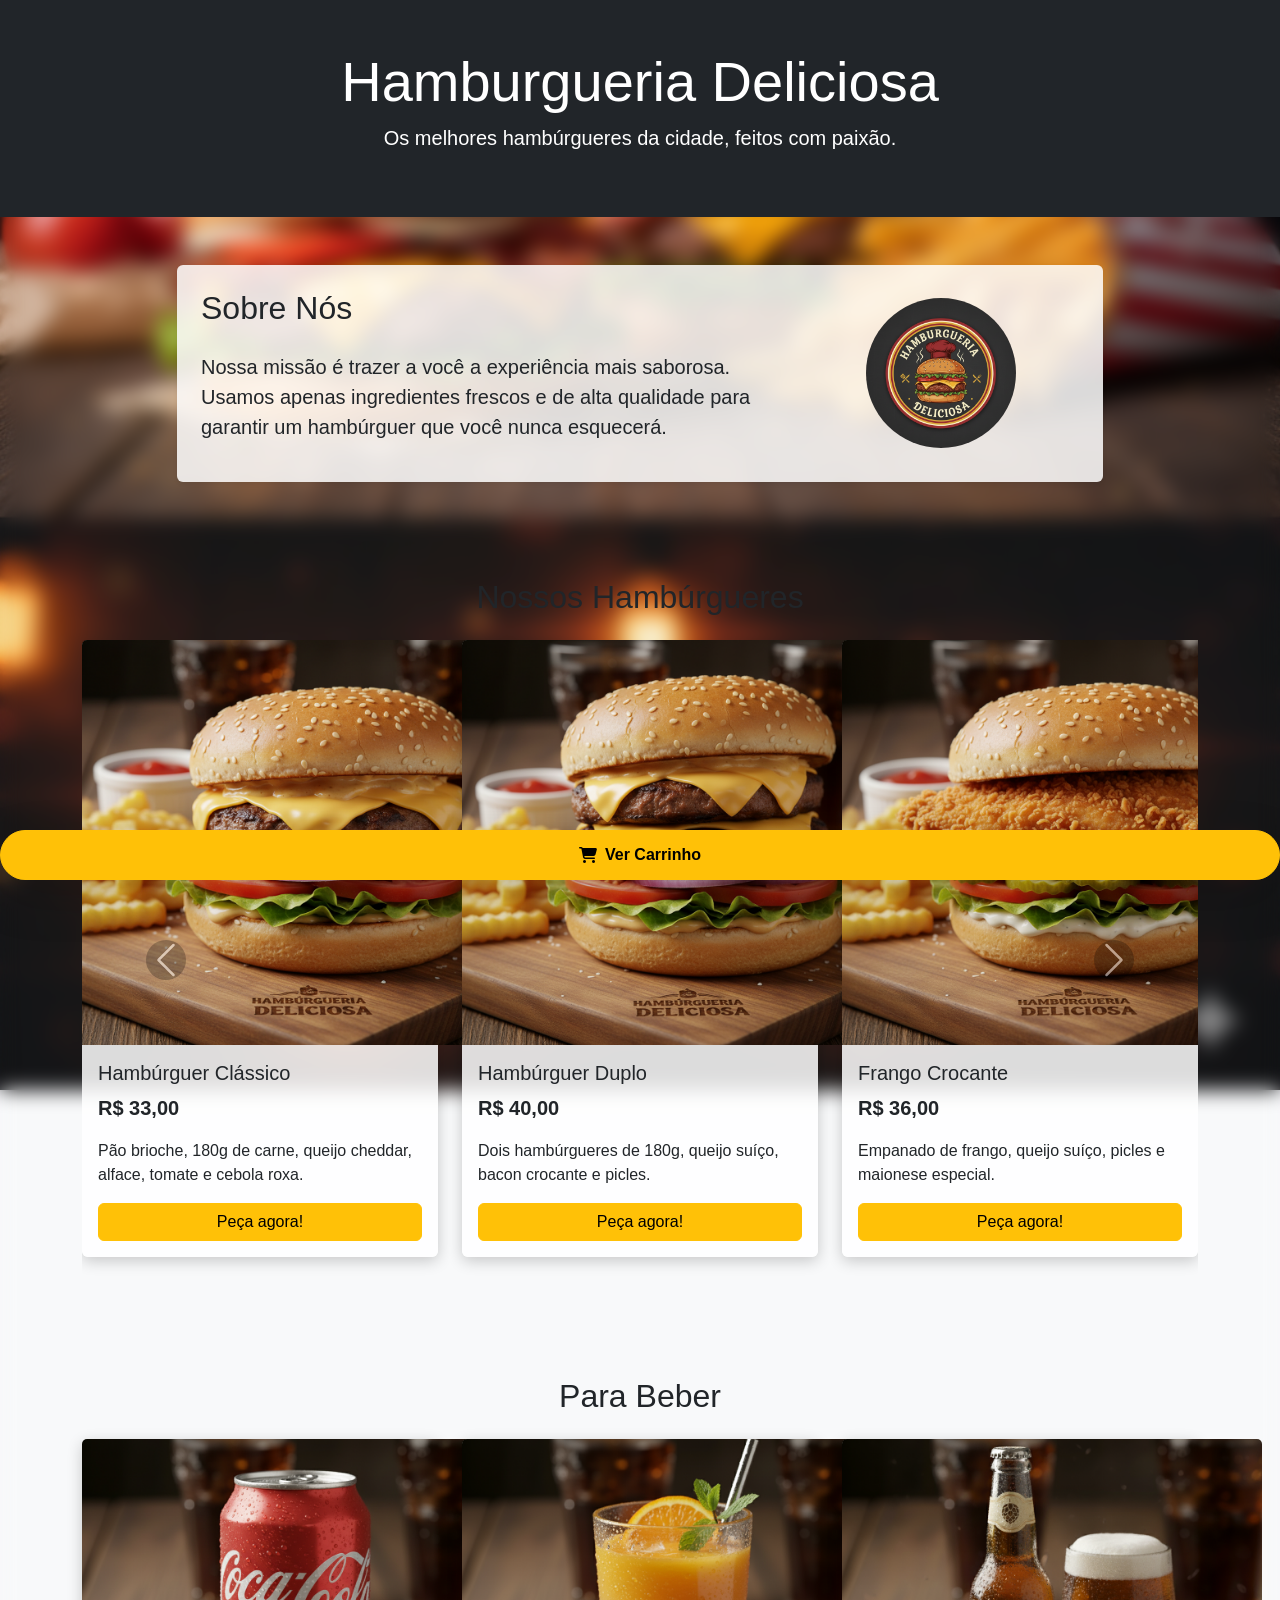
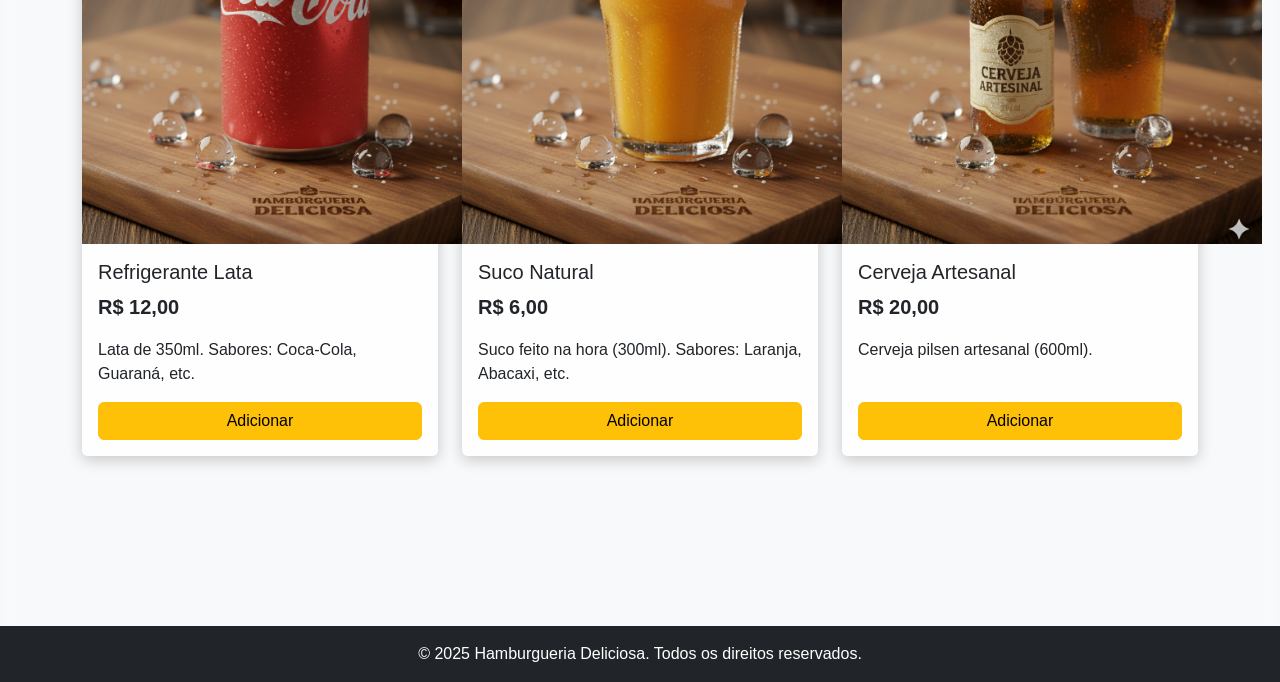
<file: index.html>
<!DOCTYPE html>
<html lang="pt-br" xmlns:mso="urn:schemas-microsoft-com:office:office" xmlns:msdt="uuid:C2F41010-65B3-11d1-A29F-00AA00C14882">
<head>
    <meta charset="UTF-8">
    <meta name="viewport" content="width=device-width, initial-scale=1.0">
    <title>Hamburgueria Deliciosa</title>
    
    <link href="https://cdn.jsdelivr.net/npm/bootstrap@5.3.0/dist/css/bootstrap.min.css" rel="stylesheet">
    <link rel="stylesheet" href="https://cdnjs.cloudflare.com/ajax/libs/font-awesome/6.4.0/css/all.min.css">
    
    <link rel="stylesheet" href="hamburgueria.css">


<!--[if gte mso 9]><xml>
<mso:CustomDocumentProperties>
<mso:_ApprovalStatus msdt:dt="string">0</mso:_ApprovalStatus>
<mso:_ApprovalAssignedTo msdt:dt="string"></mso:_ApprovalAssignedTo>
<mso:_ApprovalRespondedBy msdt:dt="string"></mso:_ApprovalRespondedBy>
</mso:CustomDocumentProperties>
</xml><![endif]-->
</head>
<body>

    <header class="bg-dark text-white text-center py-5">
        <div class="container">
            <h1 class="display-4">Hamburgueria Deliciosa</h1>
            <p class="lead">Os melhores hambúrgueres da cidade, feitos com paixão.</p>
        </div>
    </header>

    <main class="container my-5">
        <section id="sobre" class="mb-5">
            <div class="row justify-content-center">
                <div class="col-md-10">
                    <div class="card p-4 shadow-sm">
                        <div class="row align-items-center">
                            <div class="col-md-8 text-center text-md-start">
                                <h2 class="mb-4">Sobre Nós</h2>
                                <p class="lead">Nossa missão é trazer a você a experiência mais saborosa. Usamos apenas ingredientes frescos e de alta qualidade para garantir um hambúrguer que você nunca esquecerá.</p>
                            </div>
                            <div class="col-md-4 text-center">
                                <img src="img/imglogo.png" alt="Logo Hamburgueria Deliciosa" class="img-fluid rounded-circle" style="max-width: 150px;">
                            </div>
                        </div>
                    </div>
                </div>
            </div>
        </section>

        <section id="cardapio-hamburgueres" class="py-5">
            <h2 class="text-center mb-4">Nossos Hambúrgueres</h2>
            <div id="cardapioCarousel" class="carousel slide" data-bs-ride="carousel">
                <div class="carousel-inner">
                    <div class="carousel-item active">
                        <div class="row">
                            <div class="col-lg-4 col-md-6 mb-4 d-flex align-items-stretch">
                                <div class="card h-100">
                                    <img src="img/hamburguerclassico.png" class="card-img-top" alt="Hambúrguer Clássico">
                                    <div class="card-body d-flex flex-column">
                                        <h5 class="card-title">Hambúrguer Clássico</h5>
                                        <p class="fs-5 fw-bold">R$ 33,00</p>
                                        <p class="card-text">Pão brioche, 180g de carne, queijo cheddar, alface, tomate e cebola roxa.</p>
                                        <button class="btn btn-warning mt-auto btn-pedir" 
                                                data-id="classico" 
                                                data-nome="Hambúrguer Clássico" 
                                                data-preco="33.00" 
                                                data-img="img/hamburguerclassico.png">Peça agora!</button>
                                    </div>
                                </div>
                            </div>
                            <div class="col-lg-4 col-md-6 mb-4 d-flex align-items-stretch">
                                <div class="card h-100">
                                    <img src="img/hamburguerduplo.png" class="card-img-top" alt="Hambúrguer Duplo">
                                    <div class="card-body d-flex flex-column">
                                        <h5 class="card-title">Hambúrguer Duplo</h5>
                                        <p class="fs-5 fw-bold">R$ 40,00</p>
                                        <p class="card-text">Dois hambúrgueres de 180g, queijo suíço, bacon crocante e picles.</p>
                                        <button class="btn btn-warning mt-auto btn-pedir"
                                                data-id="duplo"
                                                data-nome="Hambúrguer Duplo"
                                                data-preco="40.00"
                                                data-img="img/hamburguerduplo.png">Peça agora!</button>
                                    </div>
                                </div>
                            </div>
                            <div class="col-lg-4 col-md-6 mb-4 d-flex align-items-stretch">
                                <div class="card h-100">
                                    <img src="img/hamburguerfrango.png" class="card-img-top" alt="Hambúrguer de Frango">
                                    <div class="card-body d-flex flex-column">
                                        <h5 class="card-title">Frango Crocante</h5>
                                        <p class="fs-5 fw-bold">R$ 36,00</p>
                                        <p class="card-text">Empanado de frango, queijo suíço, picles e maionese especial.</p>
                                        <button class="btn btn-warning mt-auto btn-pedir"
                                                data-id="frango"
                                                data-nome="Frango Crocante"
                                                data-preco="36.00"
                                                data-img="img/hamburguerfrango.png">Peça agora!</button>
                                    </div>
                                </div>
                            </div>
                        </div>
                    </div>
                    <div class="carousel-item">
                        <div class="row">
                            <div class="col-lg-4 col-md-6 mb-4 d-flex align-items-stretch">
                                <div class="card h-100">
                                    <img src="img/hamburguerpeixe.png" class="card-img-top" alt="Hambúrguer de Peixe">
                                    <div class="card-body d-flex flex-column">
                                        <h5 class="card-title">Peixe Empanado</h5>
                                        <p class="fs-5 fw-bold">R$ 36,00</p>
                                        <p class="card-text">Empanado de peixe, queijo, alface e molho tártaro.</p>
                                        <button class="btn btn-warning mt-auto btn-pedir"
                                                data-id="peixe"
                                                data-nome="Peixe Empanado"
                                                data-preco="36.00"
                                                data-img="img/hamburguerpeixe.png">Peça agora!</button>
                                    </div>
                                </div>
                            </div>
                            <div class="col-lg-4 col-md-6 mb-4 d-flex align-items-stretch">
                                <div class="card h-100">
                                    <img src="img/hamburguervegano.png" class="card-img-top" alt="Hambúrguer Vegano">
                                    <div class="card-body d-flex flex-column">
                                        <h5 class="card-title">Hambúrguer Vegano</h5>
                                        <p class="fs-5 fw-bold">R$ 40,00</p>
                                        <p class="card-text">Pão integral, hambúrguer de grão de bico, guacamole e rúcula.</p>
                                        <button class="btn btn-warning mt-auto btn-pedir"
                                                data-id="vegano"
                                                data-nome="Hambúrguer Vegano"
                                                data-preco="40.00"
                                                data-img="img/hamburguervegano.png">Peça agora!</button>
                                    </div>
                                </div>
                            </div>
                            <div class="col-lg-4 col-md-6 mb-4 d-flex align-items-stretch">
                                <div class="card h-100">
                                    <img src="img/hamburguergorgonzola.png" class="card-img-top" alt="Hambúrguer Gorgonzola">
                                    <div class="card-body d-flex flex-column">
                                        <h5 class="card-title">Gorgonzola Rústico</h5>
                                        <p class="fs-5 fw-bold">R$ 45,00</p>
                                        <p class="card-text">Hambúrguer de costela, creme de gorgonzola e rúcula.</p>
                                        <button class="btn btn-warning mt-auto btn-pedir"
                                                data-id="gorgonzola"
                                                data-nome="Gorgonzola Rústico"
                                                data-preco="45.00"
                                                data-img="img/hamburguergorgonzola.png">Peça agora!</button>
                                    </div>
                                </div>
                            </div>
                        </div>
                    </div>
                </div>
                <button class="carousel-control-prev" type="button" data-bs-target="#cardapioCarousel" data-bs-slide="prev"><span class="carousel-control-prev-icon" aria-hidden="true"></span><span class="visually-hidden">Previous</span></button>
                <button class="carousel-control-next" type="button" data-bs-target="#cardapioCarousel" data-bs-slide="next"><span class="carousel-control-next-icon" aria-hidden="true"></span><span class="visually-hidden">Next</span></button>
            </div>
        </section>

        <section id="cardapio-bebidas" class="py-5">
            <h2 class="text-center mb-4">Para Beber</h2>
            <div class="row justify-content-center">
                <div class="col-lg-4 col-md-6 mb-4 d-flex align-items-stretch">
                    <div class="card h-100">
                        <img src="img/coca.png" class="card-img-top" alt="Refrigerante Lata">
                        <div class="card-body d-flex flex-column">
                            <h5 class="card-title">Refrigerante Lata</h5>
                            <p class="fs-5 fw-bold">R$ 12,00</p>
                            <p class="card-text">Lata de 350ml. Sabores: Coca-Cola, Guaraná, etc.</p>
                             <button class="btn btn-warning mt-auto btn-pedir"
                                    data-id="refri"
                                    data-nome="Refrigerante Lata"
                                    data-preco="12.00"
                                    data-img="img/coca.png">Adicionar</button>
                        </div>
                    </div>
                </div>
                <div class="col-lg-4 col-md-6 mb-4 d-flex align-items-stretch">
                    <div class="card h-100">
                        <img src="img/suco.png" class="card-img-top" alt="Suco Natural">
                        <div class="card-body d-flex flex-column">
                            <h5 class="card-title">Suco Natural</h5>
                            <p class="fs-5 fw-bold">R$ 6,00</p>
                            <p class="card-text">Suco feito na hora (300ml). Sabores: Laranja, Abacaxi, etc.</p>
                            <button class="btn btn-warning mt-auto btn-pedir"
                                    data-id="suco"
                                    data-nome="Suco Natural"
                                    data-preco="6.00"
                                    data-img="img/suco.png">Adicionar</button>
                        </div>
                    </div>
                </div>
                <div class="col-lg-4 col-md-6 mb-4 d-flex align-items-stretch">
                    <div class="card h-100">
                        <img src="img/cerveja.png" class="card-img-top" alt="Cerveja Artesanal">
                        <div class="card-body d-flex flex-column">
                            <h5 class="card-title">Cerveja Artesanal</h5>
                            <p class="fs-5 fw-bold">R$ 20,00</p>
                            <p class="card-text">Cerveja pilsen artesanal (600ml).</p>
                             <button class="btn btn-warning mt-auto btn-pedir"
                                    data-id="cerveja"
                                    data-nome="Cerveja Artesanal"
                                    data-preco="20.00"
                                    data-img="img/cerveja.png">Adicionar</button>
                        </div>
                    </div>
                </div>
            </div>
        </section>

    </main>
    <a href="carrinho.html" id="cart-button" class="btn btn-warning shadow-lg">
        <i class="fas fa-shopping-cart me-2"></i>
        Ver Carrinho
        <span id="cart-count" class="badge rounded-pill bg-dark ms-2">0</span>
    </a>

    <div class="toast-container position-fixed bottom-0 end-0 p-3" style="z-index: 1100">
        <div id="add-to-cart-toast" class="toast align-items-center text-white bg-success border-0" role="alert" aria-live="assertive" aria-atomic="true">
            <div class="d-flex">
                <div class="toast-body">
                    <i class="fas fa-check-circle me-2"></i> Item adicionado ao carrinho!
                </div>
                <button type="button" class="btn-close btn-close-white me-2 m-auto" data-bs-dismiss="toast" aria-label="Close"></button>
            </div>
        </div>
    </div>
    
    <footer class="bg-dark text-white text-center py-3 mt-auto">
        <div class="container">
            <p class="mb-0">&copy; 2025 Hamburgueria Deliciosa. Todos os direitos reservados.</p>
        </div>
    </footer>

    <script src="https://cdn.jsdelivr.net/npm/bootstrap@5.3.0/dist/js/bootstrap.bundle.min.js"></script>
    <script>
        document.addEventListener('DOMContentLoaded', function () {
            const cartIconCount = document.getElementById('cart-count');
            const addToCartButtons = document.querySelectorAll('.btn-pedir');
            const toastElement = document.getElementById('add-to-cart-toast');
            const toast = new bootstrap.Toast(toastElement, { delay: 2000 });

            const updateCartCount = () => {
                const cart = JSON.parse(localStorage.getItem('cart')) || [];
                const totalItems = cart.reduce((sum, item) => sum + item.quantity, 0);
                cartIconCount.textContent = totalItems;
                cartIconCount.style.display = totalItems > 0 ? 'block' : 'none';
            };

            addToCartButtons.forEach(button => {
                button.addEventListener('click', () => {
                    const id = button.dataset.id;
                    const name = button.dataset.nome;
                    const price = parseFloat(button.dataset.preco);
                    const image = button.dataset.img;

                    let cart = JSON.parse(localStorage.getItem('cart')) || [];
                    
                    const existingItem = cart.find(item => item.id === id);

                    if (existingItem) {
                        existingItem.quantity++;
                    } else {
                        cart.push({ id, name, price, image, quantity: 1 });
                    }

                    localStorage.setItem('cart', JSON.stringify(cart));
                    
                    toast.show();
                    
                    updateCartCount();
                });
            });

            updateCartCount();
        });
    </script>
</body>
</html>
</file>
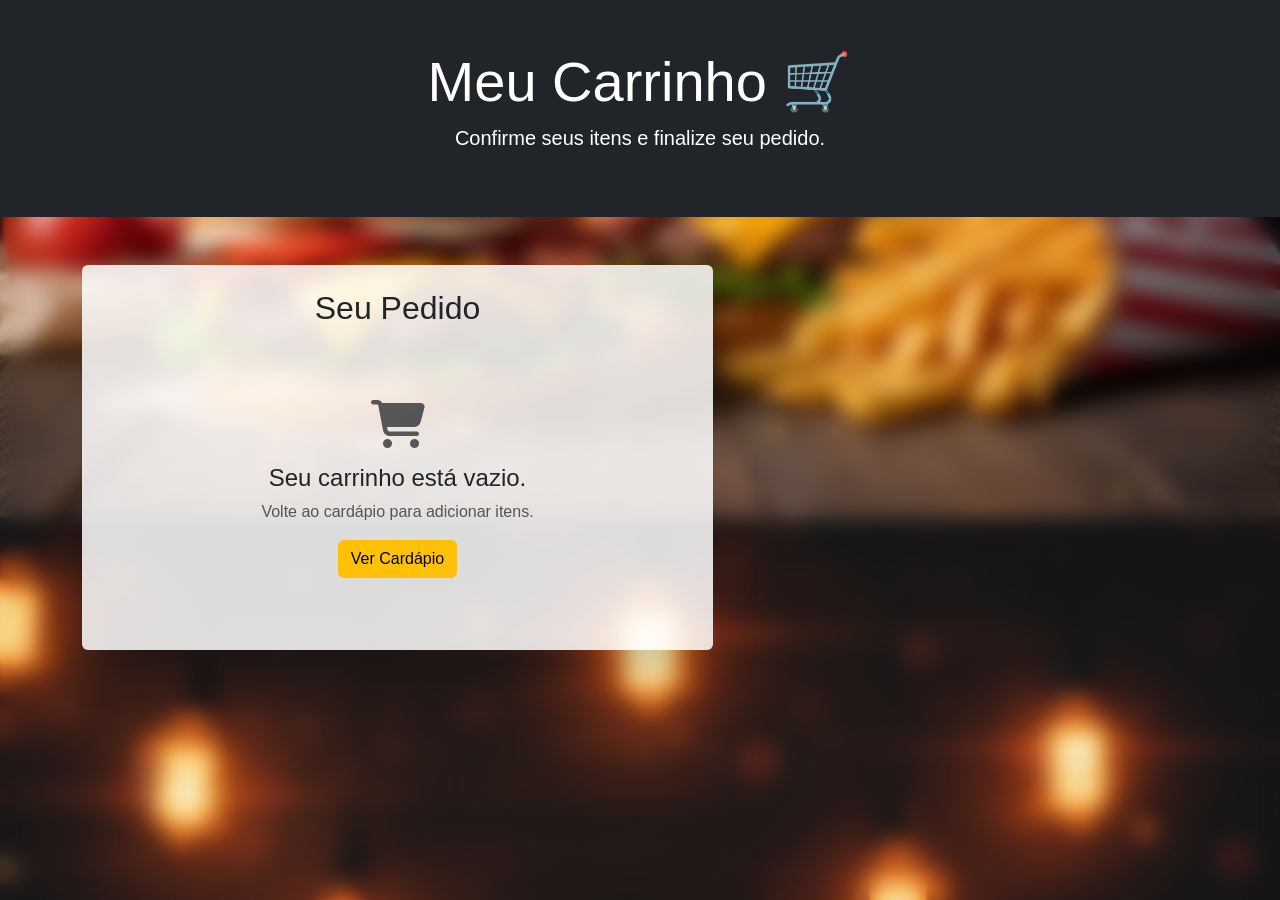
<file: carrinho.html>
<!DOCTYPE html>
<html lang="pt-br" xmlns:mso="urn:schemas-microsoft-com:office:office" xmlns:msdt="uuid:C2F41010-65B3-11d1-A29F-00AA00C14882">
<head>
    <meta charset="UTF-8">
    <meta name="viewport" content="width=device-width, initial-scale=1.0">
    <title>Meu Carrinho - Hamburgueria</title>
    
    <link href="https://cdn.jsdelivr.net/npm/bootstrap@5.3.0/dist/css/bootstrap.min.css" rel="stylesheet">
    <link rel="stylesheet" href="https://cdnjs.cloudflare.com/ajax/libs/font-awesome/6.4.0/css/all.min.css">

    <link rel="stylesheet" href="carrinho.css">

<!--[if gte mso 9]><xml>
<mso:CustomDocumentProperties>
<mso:_ApprovalStatus msdt:dt="string">0</mso:_ApprovalStatus>
<mso:_ApprovalAssignedTo msdt:dt="string"></mso:_ApprovalAssignedTo>
<mso:_ApprovalRespondedBy msdt:dt="string"></mso:_ApprovalRespondedBy>
</mso:CustomDocumentProperties>
</xml><![endif]-->
</head>
<body>
    
    <div id="loading-overlay">
        <div class="spinner-border text-warning" role="status">
            <span class="visually-hidden">Loading...</span>
        </div>
        <p class="mt-3 fs-5">Finalizando seu pedido...</p>
    </div>

    <header class="bg-dark text-white text-center py-5">
        <div class="container">
            <h1 class="display-4">Meu Carrinho 🛒</h1>
            <p class="lead">Confirme seus itens e finalize seu pedido.</p>
        </div>
    </header>

    <main class="container my-5">
        <div class="row g-5">
            <div class="col-lg-7">
                <div class="card p-4 shadow-lg">
                    <h2 class="text-center mb-4">Seu Pedido</h2>
                    
                    <div id="cart-items-container">
                        </div>

                    <div id="empty-cart-message" class="text-center my-5" style="display: none;">
                        <i class="fas fa-shopping-cart fa-3x text-muted mb-3"></i>
                        <h4>Seu carrinho está vazio.</h4>
                        <p class="text-muted">Volte ao cardápio para adicionar itens.</p>
                        <a href="index.html" class="btn btn-warning">Ver Cardápio</a>
                    </div>

                    <div id="order-summary" style="display: none;">
                        <hr class="my-4">
                        <div class="d-flex justify-content-between">
                            <h5 class="text-muted">Subtotal</h5>
                            <h5 id="subtotal">R$ 0,00</h5>
                        </div>
                        <div class="d-flex justify-content-between">
                            <p class="text-muted mb-0">Taxa de Entrega</p>
                            <p id="delivery-fee" class="mb-0">R$ 5,00</p>
                        </div>
                        <hr>
                        <div class="d-flex justify-content-between fw-bold fs-4">
                            <p>Total</p>
                            <p id="total-price">R$ 5,00</p>
                        </div>
                    </div>
                </div>
            </div>

            <div class="col-lg-5">
                <div id="delivery-form-container" class="card p-4 shadow-lg" style="display: none;">
                    <h2 class="text-center mb-4">Dados de Entrega</h2>
                    <form id="formPedido">
                        <div class="mb-3">
                            <label for="nome" class="form-label">Nome Completo:</label>
                            <input type="text" id="nome" name="nome" class="form-control" placeholder="Digite seu nome completo" required>
                        </div>
                        <div class="mb-3">
                            <label for="telefone" class="form-label">Telefone (WhatsApp):</label>
                            <input type="tel" id="telefone" name="telefone" class="form-control" placeholder="(99) 99999-9999" required>
                        </div>
                        <div class="mb-4">
                            <label for="endereco" class="form-label">Endereço de Entrega:</label>
                            <input type="text" id="endereco" name="endereco" class="form-control" placeholder="Rua, número, bairro..." required>
                        </div>
                        <div class="mb-4">
                            <label class="form-label d-block">Forma de Pagamento:</label>
                            <div class="form-check">
                                <input class="form-check-input" type="radio" id="credito" name="pagamento" value="Cartão de Crédito" required>
                                <label class="form-check-label" for="credito">Cartão de Crédito</label>
                            </div>
                            <div class="form-check">
                                <input class="form-check-input" type="radio" id="debito" name="pagamento" value="Cartão de Débito">
                                <label class="form-check-label" for="debito">Cartão de Débito</label>
                            </div>
                            <div class="form-check">
                                <input class="form-check-input" type="radio" id="pix" name="pagamento" value="Pix">
                                <label class="form-check-label" for="pix">Pix</label>
                            </div>
                            <div class="form-check">
                                <input class="form-check-input" type="radio" id="dinheiro" name="pagamento" value="Dinheiro">
                                <label class="form-check-label" for="dinheiro">Dinheiro</label>
                            </div>
                        </div>
                        <div class="mb-4">
                            <label for="observacoes" class="form-label">Observações:</label>
                            <textarea id="observacoes" name="observacoes" rows="3" class="form-control" placeholder="Ponto da carne, tirar cebola, etc..."></textarea>
                        </div>
                        <div class="d-grid gap-2">
                            <button type="submit" class="btn btn-warning btn-lg">
                                <i class="fab fa-whatsapp me-2"></i> Finalizar Pedido via WhatsApp
                            </button>
                        </div>
                    </form>
                </div>
            </div>
        </div>
    </main>

    <script src="https://cdn.jsdelivr.net/npm/bootstrap@5.3.0/dist/js/bootstrap.bundle.min.js"></script>
    <script>
    document.addEventListener('DOMContentLoaded', () => {
        const cartItemsContainer = document.getElementById('cart-items-container');
        const emptyCartMessage = document.getElementById('empty-cart-message');
        const orderSummary = document.getElementById('order-summary');
        const deliveryFormContainer = document.getElementById('delivery-form-container');
        const subtotalEl = document.getElementById('subtotal');
        const deliveryFeeEl = document.getElementById('delivery-fee');
        const totalPriceEl = document.getElementById('total-price');
        const form = document.getElementById('formPedido');
        const loadingOverlay = document.getElementById('loading-overlay');

        const DELIVERY_FEE = 5.00;
        
        const formatCurrency = (value) => value.toLocaleString('pt-BR', { style: 'currency', currency: 'BRL' });

        const updateCart = () => {
            const cart = JSON.parse(localStorage.getItem('cart')) || [];
            cartItemsContainer.innerHTML = '';

            if (cart.length === 0) {
                emptyCartMessage.style.display = 'block';
                orderSummary.style.display = 'none';
                deliveryFormContainer.style.display = 'none';
            } else {
                emptyCartMessage.style.display = 'none';
                orderSummary.style.display = 'block';
                deliveryFormContainer.style.display = 'block';
                
                cart.forEach(item => {
                    const itemElement = document.createElement('div');
                    itemElement.className = 'd-flex align-items-center mb-3 cart-item';
                    itemElement.innerHTML = `
                        <img src="${item.image}" alt="${item.name}" style="width: 80px; height: 80px; object-fit: cover; border-radius: 8px;">
                        <div class="flex-grow-1 ms-3">
                            <h6 class="mb-1">${item.name}</h6>
                            <p class="text-muted mb-0">${formatCurrency(item.price)}</p>
                        </div>
                        <div class="d-flex align-items-center">
                            <button class="btn btn-outline-secondary btn-sm quantity-change" data-id="${item.id}" data-change="-1">-</button>
                            <span class="mx-2">${item.quantity}</span>
                            <button class="btn btn-outline-secondary btn-sm quantity-change" data-id="${item.id}" data-change="1">+</button>
                        </div>
                        <button class="btn btn-danger btn-sm ms-3 remove-item" data-id="${item.id}">&times;</button>
                    `;
                    cartItemsContainer.appendChild(itemElement);
                });

                updateTotal();
                addEventListeners();
            }
        };
        
        const updateTotal = () => {
            const cart = JSON.parse(localStorage.getItem('cart')) || [];
            const subtotal = cart.reduce((sum, item) => sum + item.price * item.quantity, 0);
            const total = subtotal + DELIVERY_FEE;

            subtotalEl.textContent = formatCurrency(subtotal);
            deliveryFeeEl.textContent = formatCurrency(DELIVERY_FEE);
            totalPriceEl.textContent = formatCurrency(total);
        };

        const addEventListeners = () => {
            document.querySelectorAll('.quantity-change').forEach(button => {
                button.addEventListener('click', (e) => {
                    const id = e.target.dataset.id;
                    const change = parseInt(e.target.dataset.change);
                    changeQuantity(id, change);
                });
            });

            document.querySelectorAll('.remove-item').forEach(button => {
                button.addEventListener('click', (e) => {
                    const id = e.target.dataset.id;
                    removeItem(id);
                });
            });
        };

        const changeQuantity = (id, change) => {
            let cart = JSON.parse(localStorage.getItem('cart')) || [];
            const item = cart.find(i => i.id === id);
            if (item) {
                item.quantity += change;
                if (item.quantity <= 0) {
                    cart = cart.filter(i => i.id !== id);
                }
            }
            localStorage.setItem('cart', JSON.stringify(cart));
            updateCart();
        };

        const removeItem = (id) => {
            let cart = JSON.parse(localStorage.getItem('cart')) || [];
            cart = cart.filter(item => item.id !== id);
            localStorage.setItem('cart', JSON.stringify(cart));
            updateCart();
        };

        form.addEventListener('submit', (e) => {
            e.preventDefault();
            loadingOverlay.style.display = 'flex';

            const cart = JSON.parse(localStorage.getItem('cart')) || [];
            const formData = new FormData(form);
            
            const clientName = formData.get('nome');
            const clientAddress = formData.get('endereco');
            const paymentMethod = formData.get('pagamento');
            const observations = formData.get('observacoes');
            const clientPhone = '5521999999999'; // Substitua pelo número do WhatsApp da loja

            let orderText = `*🍔 NOVO PEDIDO - HAMBURGUERIA DELICIOSA 🍔*\n\n`;
            orderText += `*Cliente:* ${clientName}\n`;
            orderText += `*Endereço:* ${clientAddress}\n\n`;
            orderText += `*📝 ITENS DO PEDIDO:*\n`;
            
            cart.forEach(item => {
                orderText += `• ${item.quantity}x ${item.name} - ${formatCurrency(item.price * item.quantity)}\n`;
            });
            
            orderText += `\n*Subtotal:* ${subtotalEl.textContent}\n`;
            orderText += `*Taxa de Entrega:* ${deliveryFeeEl.textContent}\n`;
            orderText += `*TOTAL:* *${totalPriceEl.textContent}*\n\n`;
            orderText += `*Forma de Pagamento:* ${paymentMethod}\n`;
            
            if (observations) {
                orderText += `*Observações:* ${observations}\n`;
            }

            const whatsappUrl = `https://wa.me/+5521969816982?text=${encodeURIComponent(orderText)}`;
            
            setTimeout(() => {
                window.open(whatsappUrl, '_blank');
                loadingOverlay.style.display = 'none';
                localStorage.removeItem('cart'); // Limpa o carrinho após o pedido
                updateCart();
            }, 1500);
        });

        updateCart();
    });
    </script>
</body>
</html>
</file>
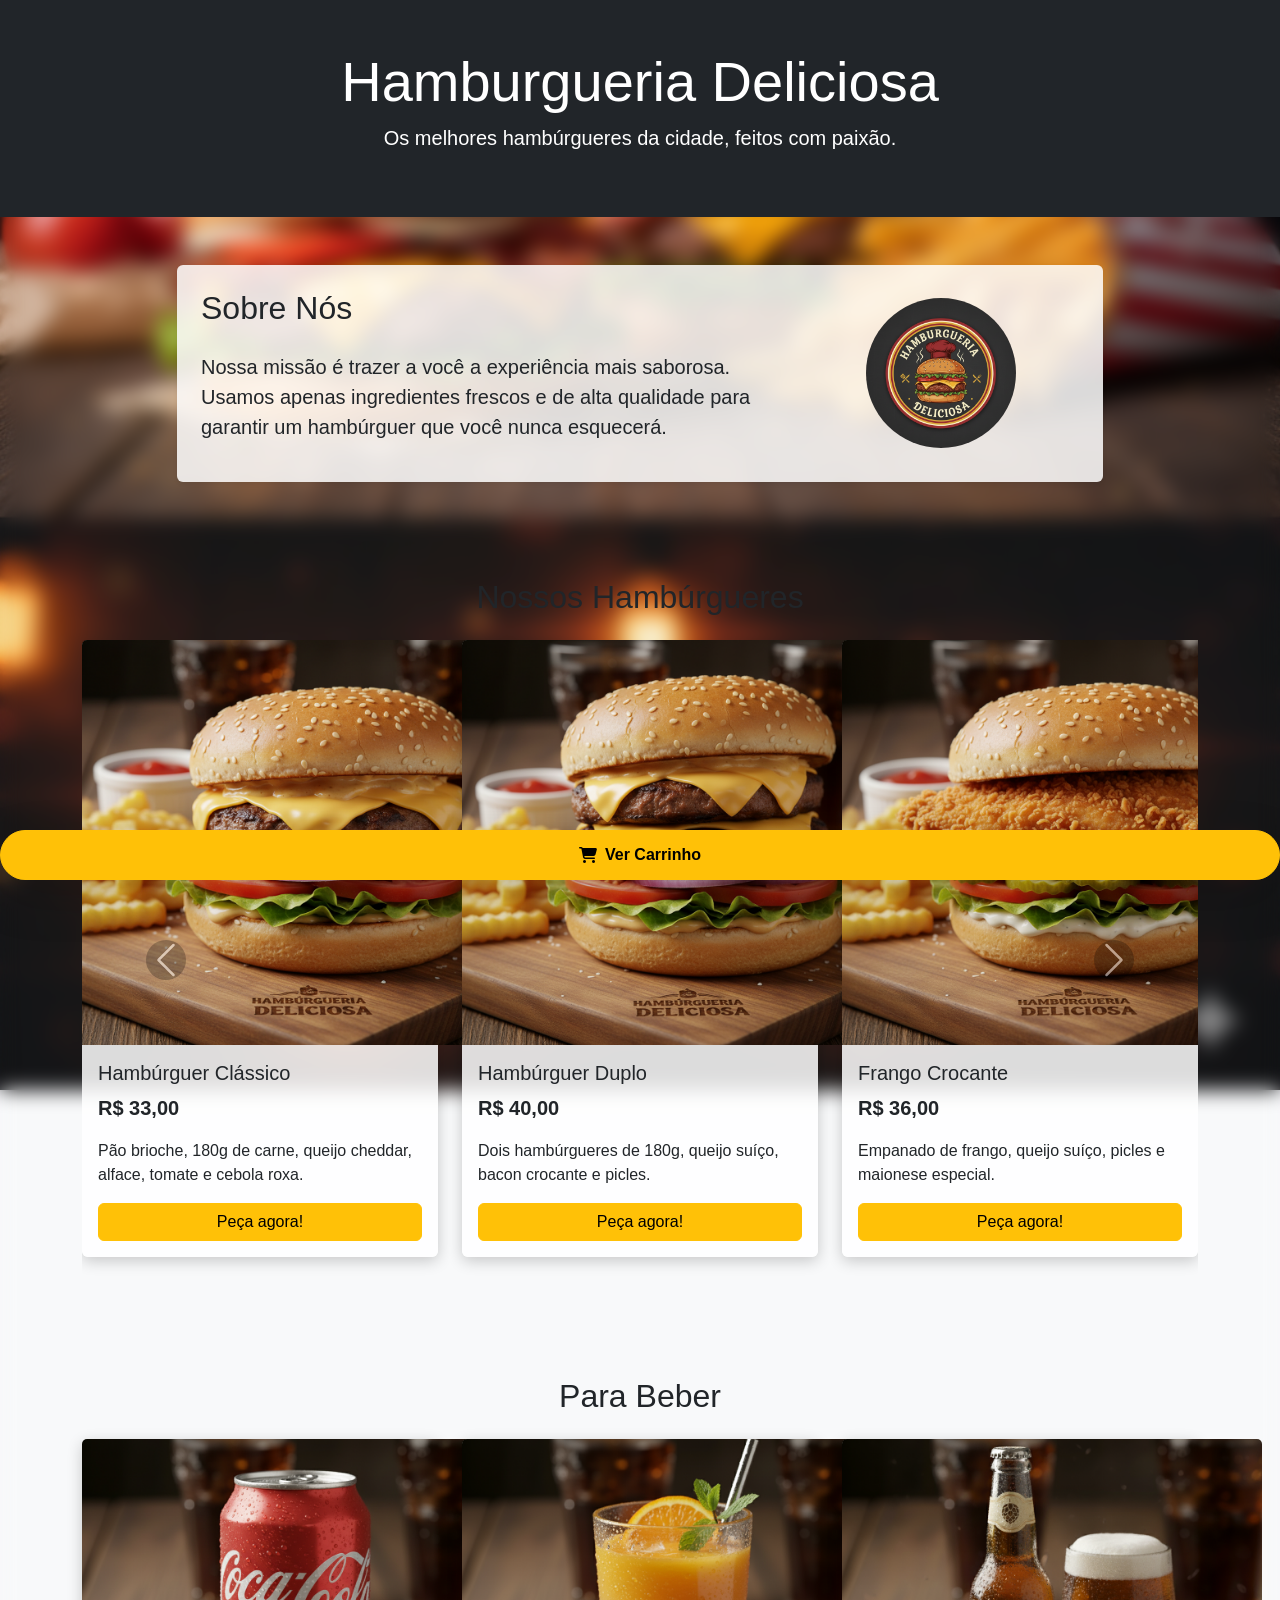
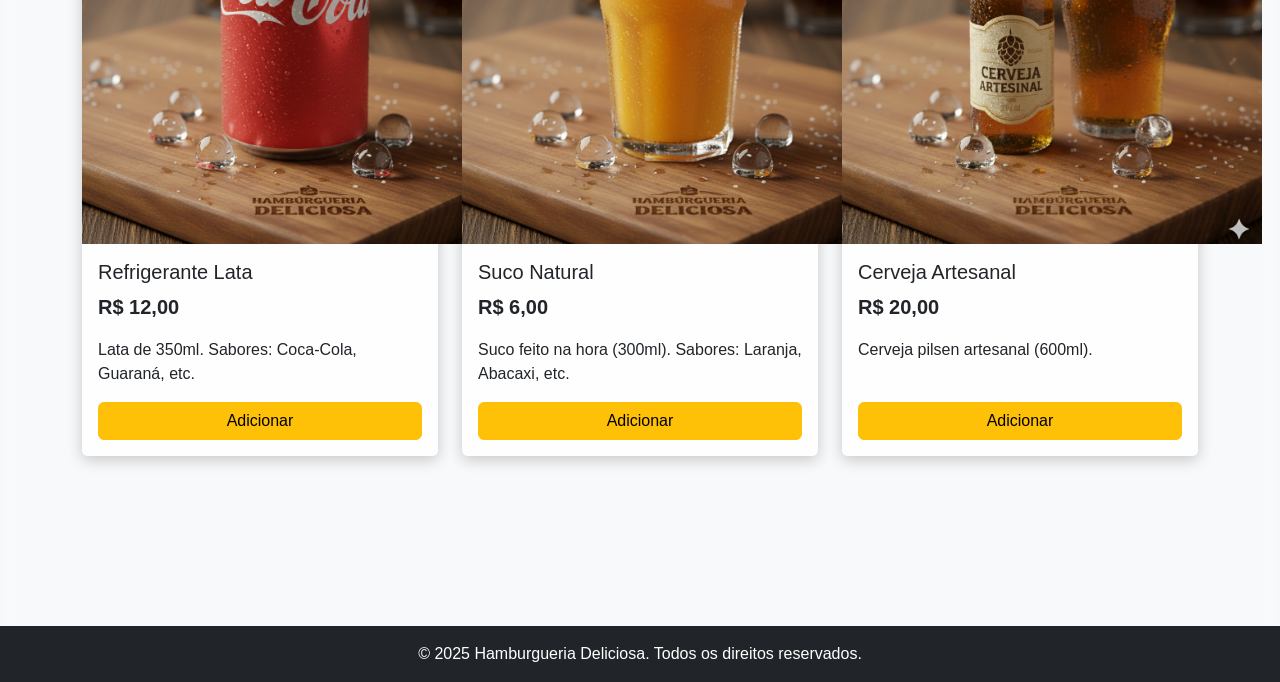
<file: hamburguer.html>
<!DOCTYPE html>
<html lang="pt-br" xmlns:mso="urn:schemas-microsoft-com:office:office" xmlns:msdt="uuid:C2F41010-65B3-11d1-A29F-00AA00C14882">
<head>
    <meta charset="UTF-8">
    <meta name="viewport" content="width=device-width, initial-scale=1.0">
    <title>Hamburgueria Deliciosa</title>
    
    <link href="https://cdn.jsdelivr.net/npm/bootstrap@5.3.0/dist/css/bootstrap.min.css" rel="stylesheet">
    <link rel="stylesheet" href="https://cdnjs.cloudflare.com/ajax/libs/font-awesome/6.4.0/css/all.min.css">
    
    <link rel="stylesheet" href="hamburgueria.css">


<!--[if gte mso 9]><xml>
<mso:CustomDocumentProperties>
<mso:_ApprovalStatus msdt:dt="string">0</mso:_ApprovalStatus>
<mso:_ApprovalAssignedTo msdt:dt="string"></mso:_ApprovalAssignedTo>
<mso:_ApprovalRespondedBy msdt:dt="string"></mso:_ApprovalRespondedBy>
</mso:CustomDocumentProperties>
</xml><![endif]-->
</head>
<body>

    <header class="bg-dark text-white text-center py-5">
        <div class="container">
            <h1 class="display-4">Hamburgueria Deliciosa</h1>
            <p class="lead">Os melhores hambúrgueres da cidade, feitos com paixão.</p>
        </div>
    </header>

    <main class="container my-5">
        <section id="sobre" class="mb-5">
            <div class="row justify-content-center">
                <div class="col-md-10">
                    <div class="card p-4 shadow-sm">
                        <div class="row align-items-center">
                            <div class="col-md-8 text-center text-md-start">
                                <h2 class="mb-4">Sobre Nós</h2>
                                <p class="lead">Nossa missão é trazer a você a experiência mais saborosa. Usamos apenas ingredientes frescos e de alta qualidade para garantir um hambúrguer que você nunca esquecerá.</p>
                            </div>
                            <div class="col-md-4 text-center">
                                <img src="img/imglogo.png" alt="Logo Hamburgueria Deliciosa" class="img-fluid rounded-circle" style="max-width: 150px;">
                            </div>
                        </div>
                    </div>
                </div>
            </div>
        </section>

        <section id="cardapio-hamburgueres" class="py-5">
            <h2 class="text-center mb-4">Nossos Hambúrgueres</h2>
            <div id="cardapioCarousel" class="carousel slide" data-bs-ride="carousel">
                <div class="carousel-inner">
                    <div class="carousel-item active">
                        <div class="row">
                            <div class="col-lg-4 col-md-6 mb-4 d-flex align-items-stretch">
                                <div class="card h-100">
                                    <img src="img/hamburguerclassico.png" class="card-img-top" alt="Hambúrguer Clássico">
                                    <div class="card-body d-flex flex-column">
                                        <h5 class="card-title">Hambúrguer Clássico</h5>
                                        <p class="fs-5 fw-bold">R$ 33,00</p>
                                        <p class="card-text">Pão brioche, 180g de carne, queijo cheddar, alface, tomate e cebola roxa.</p>
                                        <button class="btn btn-warning mt-auto btn-pedir" 
                                                data-id="classico" 
                                                data-nome="Hambúrguer Clássico" 
                                                data-preco="33.00" 
                                                data-img="img/hamburguerclassico.png">Peça agora!</button>
                                    </div>
                                </div>
                            </div>
                            <div class="col-lg-4 col-md-6 mb-4 d-flex align-items-stretch">
                                <div class="card h-100">
                                    <img src="img/hamburguerduplo.png" class="card-img-top" alt="Hambúrguer Duplo">
                                    <div class="card-body d-flex flex-column">
                                        <h5 class="card-title">Hambúrguer Duplo</h5>
                                        <p class="fs-5 fw-bold">R$ 40,00</p>
                                        <p class="card-text">Dois hambúrgueres de 180g, queijo suíço, bacon crocante e picles.</p>
                                        <button class="btn btn-warning mt-auto btn-pedir"
                                                data-id="duplo"
                                                data-nome="Hambúrguer Duplo"
                                                data-preco="40.00"
                                                data-img="img/hamburguerduplo.png">Peça agora!</button>
                                    </div>
                                </div>
                            </div>
                            <div class="col-lg-4 col-md-6 mb-4 d-flex align-items-stretch">
                                <div class="card h-100">
                                    <img src="img/hamburguerfrango.png" class="card-img-top" alt="Hambúrguer de Frango">
                                    <div class="card-body d-flex flex-column">
                                        <h5 class="card-title">Frango Crocante</h5>
                                        <p class="fs-5 fw-bold">R$ 36,00</p>
                                        <p class="card-text">Empanado de frango, queijo suíço, picles e maionese especial.</p>
                                        <button class="btn btn-warning mt-auto btn-pedir"
                                                data-id="frango"
                                                data-nome="Frango Crocante"
                                                data-preco="36.00"
                                                data-img="img/hamburguerfrango.png">Peça agora!</button>
                                    </div>
                                </div>
                            </div>
                        </div>
                    </div>
                    <div class="carousel-item">
                        <div class="row">
                            <div class="col-lg-4 col-md-6 mb-4 d-flex align-items-stretch">
                                <div class="card h-100">
                                    <img src="img/hamburguerpeixe.png" class="card-img-top" alt="Hambúrguer de Peixe">
                                    <div class="card-body d-flex flex-column">
                                        <h5 class="card-title">Peixe Empanado</h5>
                                        <p class="fs-5 fw-bold">R$ 36,00</p>
                                        <p class="card-text">Empanado de peixe, queijo, alface e molho tártaro.</p>
                                        <button class="btn btn-warning mt-auto btn-pedir"
                                                data-id="peixe"
                                                data-nome="Peixe Empanado"
                                                data-preco="36.00"
                                                data-img="img/hamburguerpeixe.png">Peça agora!</button>
                                    </div>
                                </div>
                            </div>
                            <div class="col-lg-4 col-md-6 mb-4 d-flex align-items-stretch">
                                <div class="card h-100">
                                    <img src="img/hamburguervegano.png" class="card-img-top" alt="Hambúrguer Vegano">
                                    <div class="card-body d-flex flex-column">
                                        <h5 class="card-title">Hambúrguer Vegano</h5>
                                        <p class="fs-5 fw-bold">R$ 40,00</p>
                                        <p class="card-text">Pão integral, hambúrguer de grão de bico, guacamole e rúcula.</p>
                                        <button class="btn btn-warning mt-auto btn-pedir"
                                                data-id="vegano"
                                                data-nome="Hambúrguer Vegano"
                                                data-preco="40.00"
                                                data-img="img/hamburguervegano.png">Peça agora!</button>
                                    </div>
                                </div>
                            </div>
                            <div class="col-lg-4 col-md-6 mb-4 d-flex align-items-stretch">
                                <div class="card h-100">
                                    <img src="img/hamburguergorgonzola.png" class="card-img-top" alt="Hambúrguer Gorgonzola">
                                    <div class="card-body d-flex flex-column">
                                        <h5 class="card-title">Gorgonzola Rústico</h5>
                                        <p class="fs-5 fw-bold">R$ 45,00</p>
                                        <p class="card-text">Hambúrguer de costela, creme de gorgonzola e rúcula.</p>
                                        <button class="btn btn-warning mt-auto btn-pedir"
                                                data-id="gorgonzola"
                                                data-nome="Gorgonzola Rústico"
                                                data-preco="45.00"
                                                data-img="img/hamburguergorgonzola.png">Peça agora!</button>
                                    </div>
                                </div>
                            </div>
                        </div>
                    </div>
                </div>
                <button class="carousel-control-prev" type="button" data-bs-target="#cardapioCarousel" data-bs-slide="prev"><span class="carousel-control-prev-icon" aria-hidden="true"></span><span class="visually-hidden">Previous</span></button>
                <button class="carousel-control-next" type="button" data-bs-target="#cardapioCarousel" data-bs-slide="next"><span class="carousel-control-next-icon" aria-hidden="true"></span><span class="visually-hidden">Next</span></button>
            </div>
        </section>

        <section id="cardapio-bebidas" class="py-5">
            <h2 class="text-center mb-4">Para Beber</h2>
            <div class="row justify-content-center">
                <div class="col-lg-4 col-md-6 mb-4 d-flex align-items-stretch">
                    <div class="card h-100">
                        <img src="img/coca.png" class="card-img-top" alt="Refrigerante Lata">
                        <div class="card-body d-flex flex-column">
                            <h5 class="card-title">Refrigerante Lata</h5>
                            <p class="fs-5 fw-bold">R$ 12,00</p>
                            <p class="card-text">Lata de 350ml. Sabores: Coca-Cola, Guaraná, etc.</p>
                             <button class="btn btn-warning mt-auto btn-pedir"
                                    data-id="refri"
                                    data-nome="Refrigerante Lata"
                                    data-preco="12.00"
                                    data-img="img/coca.png">Adicionar</button>
                        </div>
                    </div>
                </div>
                <div class="col-lg-4 col-md-6 mb-4 d-flex align-items-stretch">
                    <div class="card h-100">
                        <img src="img/suco.png" class="card-img-top" alt="Suco Natural">
                        <div class="card-body d-flex flex-column">
                            <h5 class="card-title">Suco Natural</h5>
                            <p class="fs-5 fw-bold">R$ 6,00</p>
                            <p class="card-text">Suco feito na hora (300ml). Sabores: Laranja, Abacaxi, etc.</p>
                            <button class="btn btn-warning mt-auto btn-pedir"
                                    data-id="suco"
                                    data-nome="Suco Natural"
                                    data-preco="6.00"
                                    data-img="img/suco.png">Adicionar</button>
                        </div>
                    </div>
                </div>
                <div class="col-lg-4 col-md-6 mb-4 d-flex align-items-stretch">
                    <div class="card h-100">
                        <img src="img/cerveja.png" class="card-img-top" alt="Cerveja Artesanal">
                        <div class="card-body d-flex flex-column">
                            <h5 class="card-title">Cerveja Artesanal</h5>
                            <p class="fs-5 fw-bold">R$ 20,00</p>
                            <p class="card-text">Cerveja pilsen artesanal (600ml).</p>
                             <button class="btn btn-warning mt-auto btn-pedir"
                                    data-id="cerveja"
                                    data-nome="Cerveja Artesanal"
                                    data-preco="20.00"
                                    data-img="img/cerveja.png">Adicionar</button>
                        </div>
                    </div>
                </div>
            </div>
        </section>

    </main>
    <a href="carrinho.html" id="cart-button" class="btn btn-warning shadow-lg">
        <i class="fas fa-shopping-cart me-2"></i>
        Ver Carrinho
        <span id="cart-count" class="badge rounded-pill bg-dark ms-2">0</span>
    </a>

    <div class="toast-container position-fixed bottom-0 end-0 p-3" style="z-index: 1100">
        <div id="add-to-cart-toast" class="toast align-items-center text-white bg-success border-0" role="alert" aria-live="assertive" aria-atomic="true">
            <div class="d-flex">
                <div class="toast-body">
                    <i class="fas fa-check-circle me-2"></i> Item adicionado ao carrinho!
                </div>
                <button type="button" class="btn-close btn-close-white me-2 m-auto" data-bs-dismiss="toast" aria-label="Close"></button>
            </div>
        </div>
    </div>
    
    <footer class="bg-dark text-white text-center py-3 mt-auto">
        <div class="container">
            <p class="mb-0">&copy; 2025 Hamburgueria Deliciosa. Todos os direitos reservados.</p>
        </div>
    </footer>

    <script src="https://cdn.jsdelivr.net/npm/bootstrap@5.3.0/dist/js/bootstrap.bundle.min.js"></script>
    <script>
        document.addEventListener('DOMContentLoaded', function () {
            const cartIconCount = document.getElementById('cart-count');
            const addToCartButtons = document.querySelectorAll('.btn-pedir');
            const toastElement = document.getElementById('add-to-cart-toast');
            const toast = new bootstrap.Toast(toastElement, { delay: 2000 });

            const updateCartCount = () => {
                const cart = JSON.parse(localStorage.getItem('cart')) || [];
                const totalItems = cart.reduce((sum, item) => sum + item.quantity, 0);
                cartIconCount.textContent = totalItems;
                cartIconCount.style.display = totalItems > 0 ? 'block' : 'none';
            };

            addToCartButtons.forEach(button => {
                button.addEventListener('click', () => {
                    const id = button.dataset.id;
                    const name = button.dataset.nome;
                    const price = parseFloat(button.dataset.preco);
                    const image = button.dataset.img;

                    let cart = JSON.parse(localStorage.getItem('cart')) || [];
                    
                    const existingItem = cart.find(item => item.id === id);

                    if (existingItem) {
                        existingItem.quantity++;
                    } else {
                        cart.push({ id, name, price, image, quantity: 1 });
                    }

                    localStorage.setItem('cart', JSON.stringify(cart));
                    
                    toast.show();
                    
                    updateCartCount();
                });
            });

            updateCartCount();
        });
    </script>
</body>
</html>
</file>
<file: hamburgueria.css>
body {
    background-image: url('img/imgfundo.png');
    background-size: cover;
    background-position: center;
    background-repeat: no-repeat;
    background-attachment: fixed;
    background-color: #f8f9fa;
    backdrop-filter: blur(10px);
    font-family: 'Segoe UI', Tahoma, Geneva, Verdana, sans-serif;
    display: flex;
    flex-direction: column;
    min-height: 100vh;
}

main {
    flex: 1;
}

header {
    background-color: #343a40 !important;
}

h2 {
    font-weight: 300;
}

.card {
    border: none;
    background-color: rgba(255, 255, 255, 0.85);
    box-shadow: 0 4px 15px rgba(0,0,0,0.2);
    transition: transform 0.2s;
}

.card:hover {
    transform: translateY(-5px);
}

.card-img-top {
    height: 405px;
    width: 420px;
    object-fit: cover;
}

.btn-warning {
    background-color: #ffc107;
    border-color: #ffc107;
}

/* Estilos do Carrossel */
.carousel-control-prev-icon,
.carousel-control-next-icon {
    background-color: rgba(0, 0, 0, 0.5);
    border-radius: 50%;
    padding: 20px;
}

/* ===== NOVOS ESTILOS PARA O ACCORDION ===== */
.accordion-button {
    font-weight: 500;
}

.accordion-button:not(.collapsed) {
    color: #000;
    background-color: #ffc107; /* Cor amarela quando aberto */
}

.accordion-button:focus {
    box-shadow: 0 0 0 0.25rem rgba(255, 193, 7, 0.5); /* Sombra amarela no foco */
}

.accordion-item {
    background-color: rgba(255, 255, 255, 0.7);
    border: 1px solid rgba(0,0,0,.125);
}
/* ===== FIM DOS NOVOS ESTILOS ===== */


footer {
    background-color: #343a40 !important;
}

/* 1. Estilo para o botão "transparente" no final do site */
#botao-invisivel {
    /* Posicione-o bem no final do conteúdo principal */
    width: 150px; /* Largura para o clique */
    height: 50px; /* Altura para o clique */
    position: absolute; /* ou fixed, dependendo de como o resto do seu site está estruturado */
    bottom: 0; /* Bem no final */
    right: 0; /* Canto inferior direito, por exemplo */
    z-index: 10; /* Garante que ele fique acima de outros elementos do site */
    
    /* A "transparência" - é invisível, mas pode ser clicado */
    background-color: transparent;
    cursor: pointer;
    /* Para debug, use border: 1px solid red; e remova depois */
}

/* 2. Estilo para a Overlay do Vídeo (escondida por padrão) */
#video-overlay {
    display: none; /* ESCONDIDO POR PADRÃO */
    position: fixed; /* Fixa na tela, cobrindo tudo */
    top: 0;
    left: 0;
    width: 100%;
    height: 100%;
    background-color: rgba(0, 0, 0, 0.95); /* Fundo escuro */
    z-index: 9999; /* Garante que fique acima de TUDO */
    
    /* Centraliza o vídeo dentro da overlay */
    display: flex;
    justify-content: center;
    align-items: center;
}

/* 3. Estilo para o elemento do vídeo */
#meu-video {
    max-width: 90%;
    max-height: 90%;
    width: auto;
    height: auto;
}

/* 4. Estilo para o botão de fechar */
#fechar-video {
    position: absolute;
    top: 20px;
    right: 30px;
    font-size: 24px;
    color: white;
    background: none;
    border: none;
    cursor: pointer;
    z-index: 10000;
}
/* --- ESTILO DO BOTÃO DE CARRINHO STICKY --- */
/* CÓDIGO NOVO */
#cart-button {
    position: sticky; /* Isso garante o efeito "sticky" */
    bottom: 20px;
    right: 20px;
    z-index: 1050;
    
    /* Estilos de botão */
    padding: 12px 20px;
    font-size: 1rem;
    font-weight: 600;
    border-radius: 50px; /* Deixa o botão arredondado */
    
    /* Alinhamento do ícone, texto e contador */
    display: flex;
    align-items: center;
    justify-content: center;

    /* Efeito de transição */
    transition: transform 0.2s ease-in-out, box-shadow 0.2s ease-in-out;
}

#cart-button:hover {
    transform: translateY(-3px); /* Leve elevação ao passar o mouse */
    box-shadow: 0 8px 15px rgba(0,0,0,0.2) !important;
}

#cart-button #cart-count {
    font-size: 0.8rem;
    padding: 5px 8px;
    display: none; /* O script vai mostrar quando houver itens */
}
/* No arquivo: carrinho.css */

#loading-overlay {
    /* Posicionamento para ocupar a tela inteira */
    position: fixed;
    top: 0;
    left: 0;
    width: 100%;
    height: 100%;
    
    /* Cor de fundo com transparência */
    background-color: rgba(0, 0, 0, 0.8); 
    
    /* Garante que fique acima de todos os outros elementos */
    z-index: 9999; 
    
    /* Começa escondido (o JavaScript irá mostrá-lo) */
    display: none; 
    
    /* --- A PARTE MAIS IMPORTANTE: Centralização --- */
    justify-content: center; /* Centraliza horizontalmente */
    align-items: center;     /* Centraliza verticalmente */
    flex-direction: column;  /* Coloca o texto abaixo do spinner */
    
    /* Estilos para o texto dentro do overlay */
    color: white;
}

#loading-overlay .spinner-border {
    width: 3.5rem; /* Um pouco maior para melhor visualização */
    height: 3.5rem;
}
</file>
<file: carrinho.css>
body {
    background-image: url('img/imgfundo.png');
    background-size: cover;
    background-position: center;
    background-repeat: no-repeat;
    background-attachment: fixed;
    background-color: #f8f9fa;
    backdrop-filter: blur(10px);
    font-family: 'Segoe UI', Tahoma, Geneva, Verdana, sans-serif;
    display: flex;
    flex-direction: column;
    min-height: 100vh;
}

main {
    flex: 1;
}

header {
    background-color: #343a40 !important;
}

h2 {
    font-weight: 300;
}

.card {
    border: none;
    background-color: rgba(255, 255, 255, 0.85);
    box-shadow: 0 4px 15px rgba(0,0,0,0.2);
    transition: transform 0.2s;
}

.card:hover {
    transform: translateY(-5px);
}

.card-img-top {
    height: 350px; /* Mantém a altura fixa */
    width: 300px;
    object-fit: contain; /* Ajusta a imagem para caber, mantendo proporção, adiciona espaço se necessário */
    background-color: #ffffff; /* Fundo branco para imagens com transparência ou de formato irregular */
    padding: 10px; /* Um pequeno padding para dar um respiro */
    border-bottom: 1px solid #eee; /* Linha sutil para separar da descrição */
}

.btn-warning {
    background-color: #ffc107;
    border-color: #ffc107;
}

/* Estilos do Carrossel */
.carousel-control-prev-icon,
.carousel-control-next-icon {
    background-color: rgba(0, 0, 0, 0.5);
    border-radius: 50%;
    padding: 20px;
}

footer {
    background-color: #343a40 !important;
}

/* --- ESTILOS DO CARRINHO FLUTUANTE --- */
#cart-icon {
    position: fixed;
    bottom: 20px;
    right: 20px;
    width: 60px;
    height: 60px;
    background-color: #ffc107;
    color: #343a40;
    border-radius: 50%;
    display: flex;
    justify-content: center;
    align-items: center;
    font-size: 24px;
    z-index: 1000;
    text-decoration: none;
    transition: transform 0.2s ease-in-out;
}

#cart-icon:hover {
    transform: scale(1.1);
}

#cart-count {
    position: absolute;
    top: -5px;
    right: -5px;
    font-size: 12px;
    padding: 3px 6px;
    display: none; /* Escondido por padrão */
}

/* =================================================== */
/* ====== CÓDIGO FALTANDO - ADICIONE ISTO ABAIXO ====== */
/* =================================================== */
/* CÓDIGO CORRIGIDO */
#loading-overlay {
    position: fixed;
    top: 0;
    left: 0;
    width: 100%;
    height: 100%;
    background-color: rgba(0, 0, 0, 0.8); 
    z-index: 9999; 
    display: none;  /* <<-- APENAS ESTA LINHA 'DISPLAY' DEVE EXISTIR */
    justify-content: center;
    align-items: center;    
    flex-direction: column;
    color: white;
}
</file>
